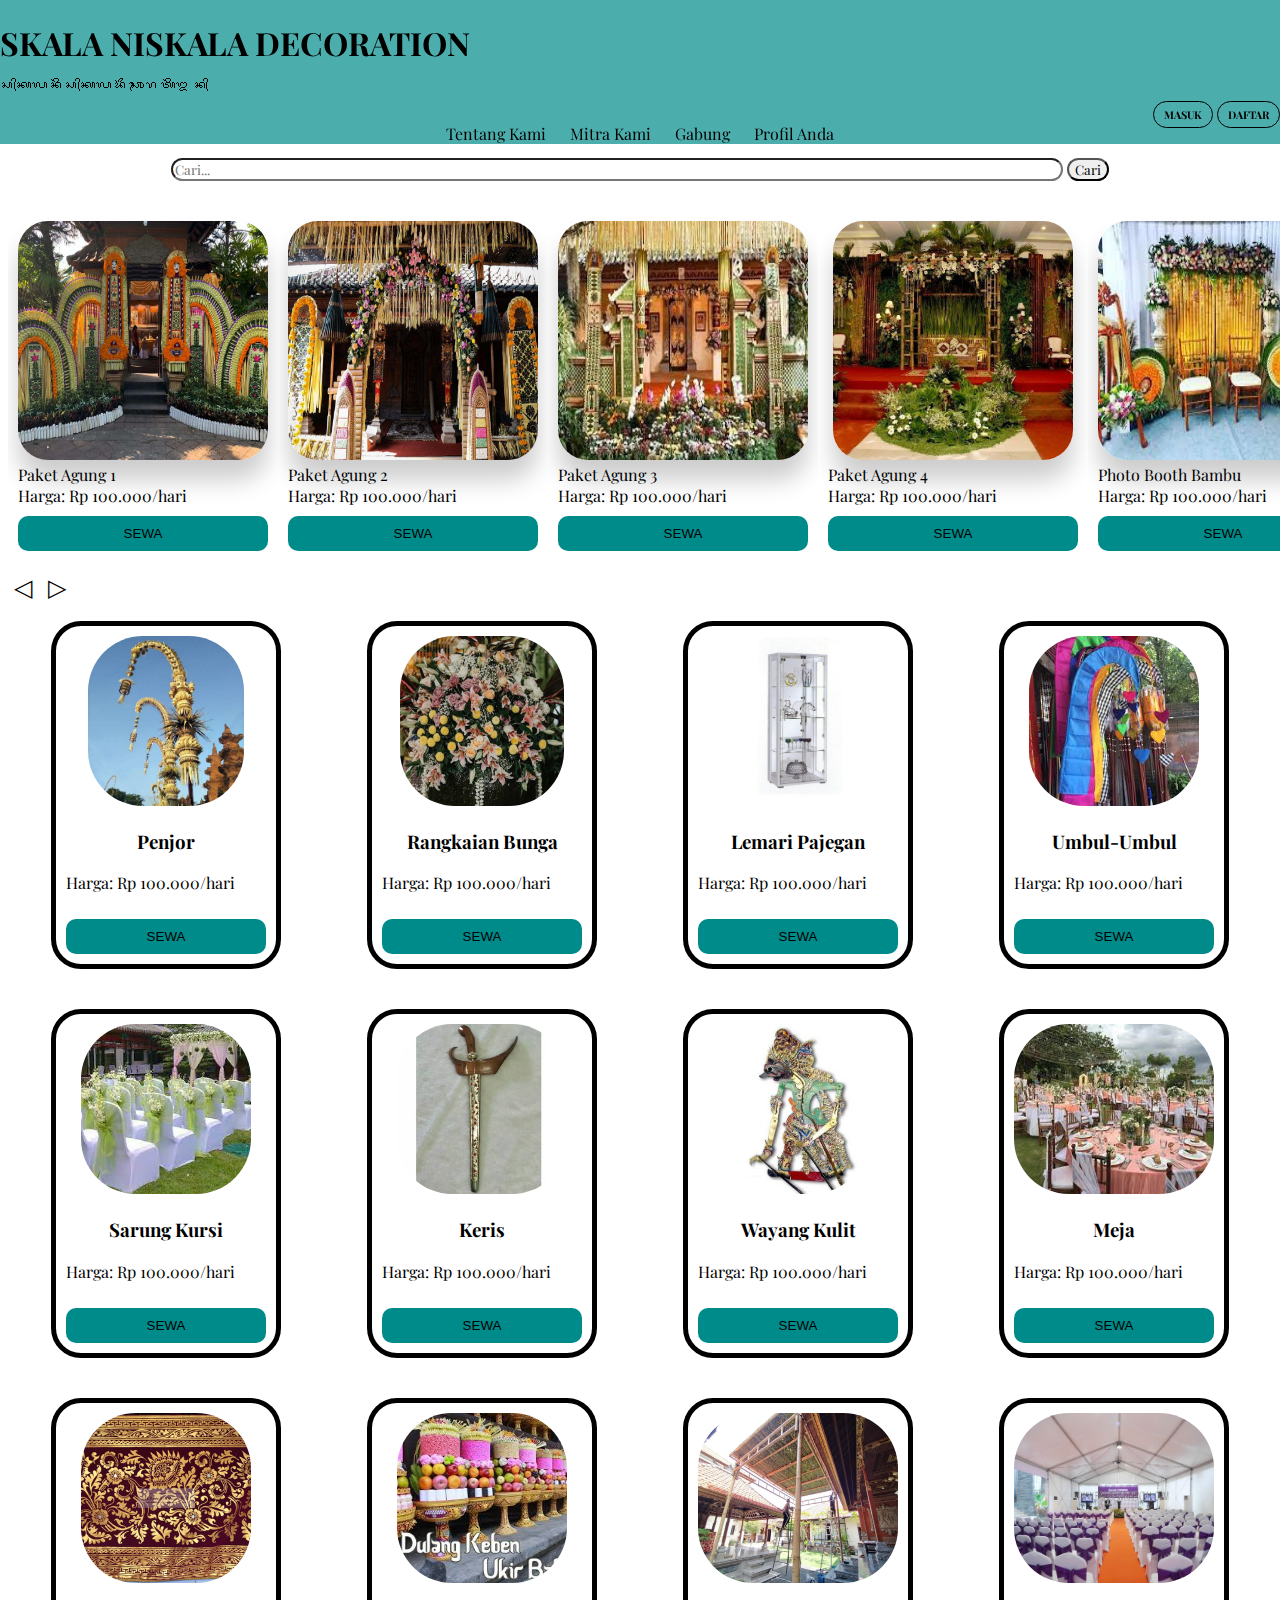
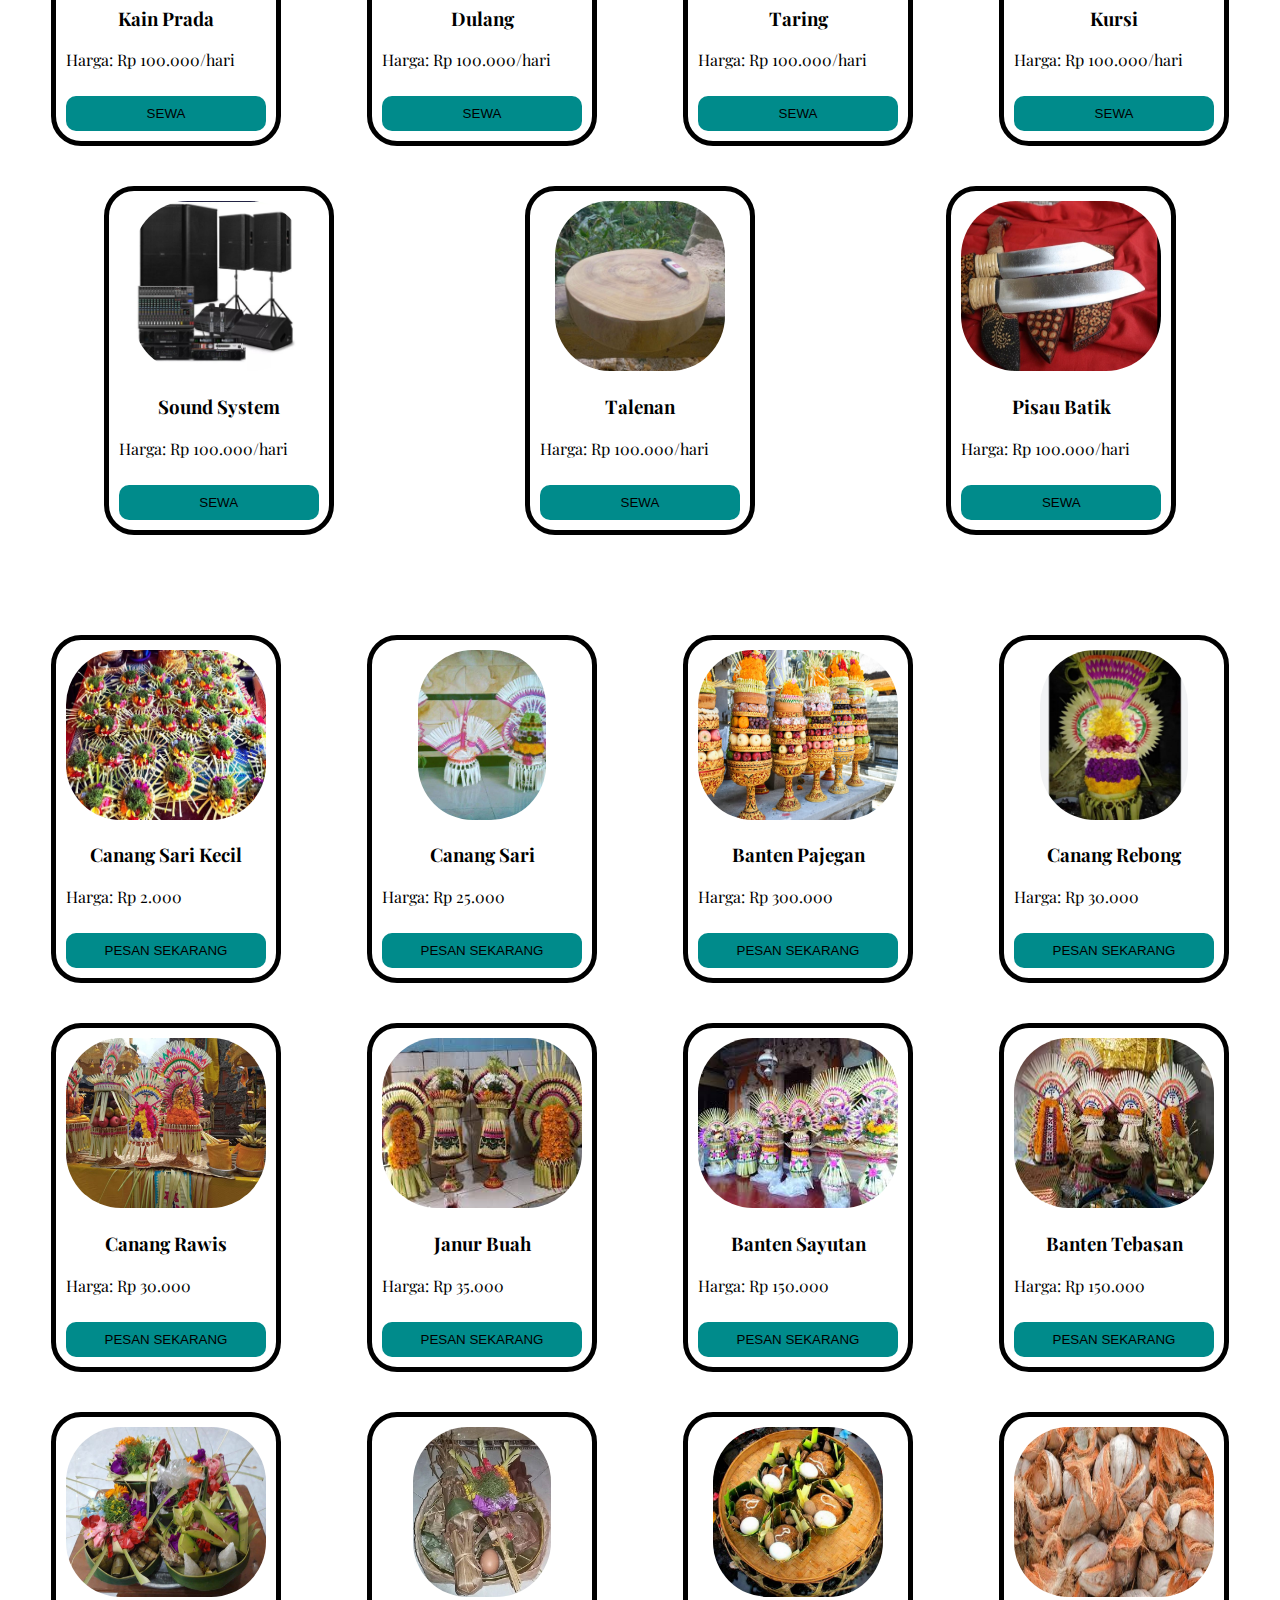
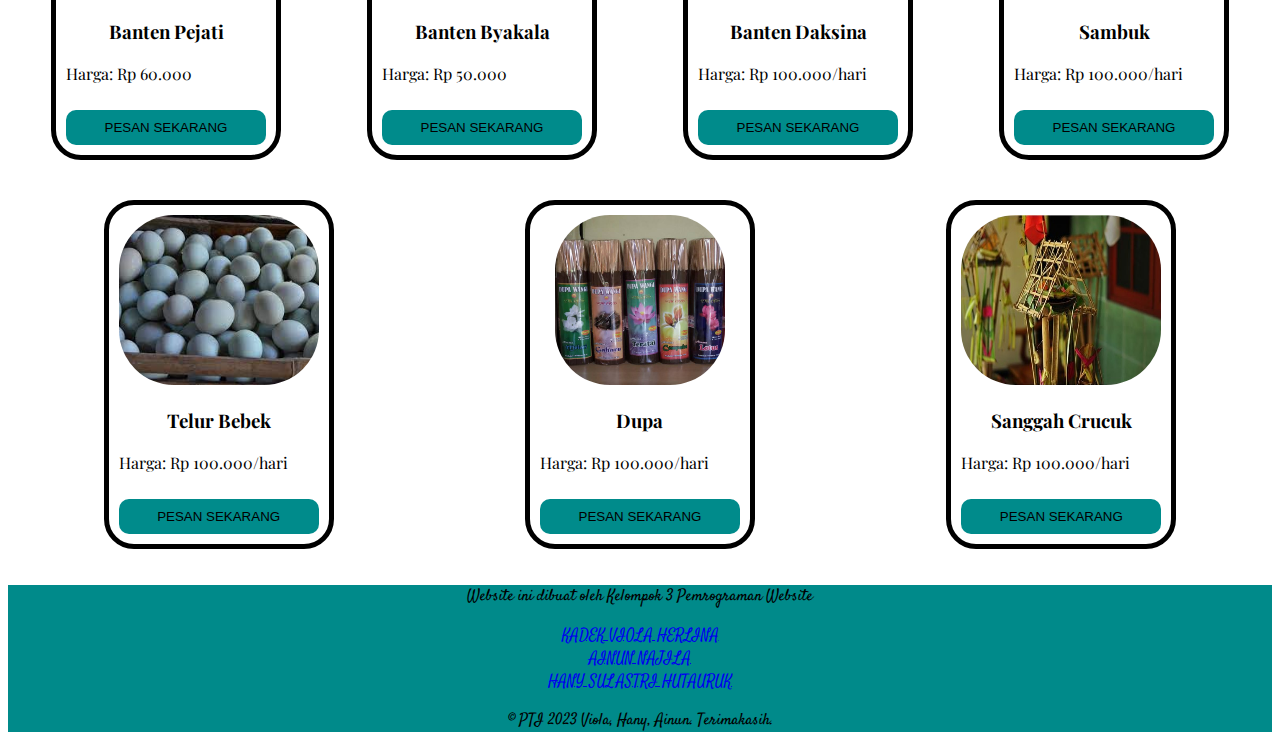
<file: index.html>
<!DOCTYPE html>
<html lang="en">
<head>
    <meta charset="UTF-8">
    <meta name="viewport" content="width=device-width, initial-scale=1.0">
    <title>SkalaNiskalaDecoration</title>
    <link rel="stylesheet" href="../Assets/CSS/index.css"> 
</head>
<body>
    <div class="seluruh">
        <header>

            <div class="header">
                <h1 >SKALA NISKALA DECORATION</h1>
                <p>ᬲ᭄ᬓᬮᬦᬶᬲ᭄ᬓᬮᬤᭂᬘᭀᬭᬢᬶᬑᬦ᭄</p>
                <h6><a href="../Assets/HTML/login.html">MASUK</a></h6>
                <h6><a href="../Assets/HTML/registrasi.html">DAFTAR</a></h6>
                <nav>
                    <a href="../Assets/HTML/tentang.html">Tentang Kami</a>
                    <a href="mitra.html">Mitra Kami</a>
                    <a href="gabung.html">Gabung</a>
                    <a href="profil.html">Profil Anda</a>
                </nav>

            </div>
            <div class="pencarian">
                <input type="text" id="searchInput" placeholder="Cari...">
                <button onclick="performSearch()">Cari</button>
            </div>

            <div class="geserproduk">
                <div class="geser">
                    <div class="produkku">
                        <img src="../Assets/gambar/paketagung1.jpg" alt="Paket Agung 1">
                        <p>Paket Agung 1</p>
                        <p>Harga: Rp 100.000/hari</p>
                        <button class="rent-button" onclick="addToCart('Paket Agung 1', 100000)">SEWA</button>
                    </div>
                    <div class="produkku">
                        <img src="../Assets/gambar/paketagung2.jpg" alt="Paket Agung 2">
                        <p>Paket Agung 2</p>
                        <p>Harga: Rp 100.000/hari</p>
                        <button class="rent-button" onclick="addToCart('Paket Agung 2', 100000)">SEWA</button>
                    </div>
                    <div class="produkku">
                        <img src="../Assets/gambar/paketagung3.jpg" alt="Paket Agung 3">
                        <p>Paket Agung 3</p>
                        <p>Harga: Rp 100.000/hari</p>
                        <button class="rent-button" onclick="addToCart('Paket Agung 3', 100000)">SEWA</button>
                    </div>
                    <div class="produkku">
                        <img src="../Assets/gambar/paketagung4.jpg" alt="Paket Agung 4">
                        <p>Paket Agung 4</p>
                        <p>Harga: Rp 100.000/hari</p>
                        <button class="rent-button" onclick="addToCart('Paket Agung 4', 100000)">SEWA</button>
                    </div>
                    <div class="produkku">
                        <img src="../Assets/gambar/potobot1.jpg" alt="Photo Booth Bambu">
                        <p>Photo Booth Bambu</p>
                        <p>Harga: Rp 100.000/hari</p>
                        <button class="rent-button" onclick="addToCart('Photo Booth Bambu', 100000)">SEWA</button>
                    </div>
                    <div class="produkku">
                        <img src="../Assets/gambar/potobot2.jpg" alt="Photo Booth Etnik">
                        <p>Photo Booth Etnik</p>
                        <p>Harga: Rp 100.000/hari</p>
                        <button class="rent-button" onclick="addToCart('Photo Booth Etnik', 100000)">SEWA</button>
                    </div>
                    <div class="produkku">
                        <img src="../Assets/gambar/potobot3.jpg" alt="Photo Booth Sintesis">
                        <p>Photo Booth Sintesis</p>
                        <p>Harga: Rp 100.000/hari</p>
                        <button class="rent-button" onclick="addToCart('Photo Booth Sintesis', 100000)">SEWA</button>
                    </div>
                    <div class="produkku">
                        <img src="../Assets/gambar/potobot4.jpg" alt="Photo Booth Retro">
                        <p>Photo Booth Retro</p>
                        <p>Harga: Rp 100.000/hari</p>
                        <button class="rent-button" onclick="addToCart('Photo Booth Retro', 100000)">SEWA</button>
                    </div>
                    <div class="produkku">
                        <img src="../Assets/gambar/potobot5.jpg" alt="Photo Booth Klasik">
                        <p>Photo Booth Klasik</p>
                        <p>Harga: Rp 100.000/hari</p>
                        <button class="rent-button" onclick="addToCart('potobot1', 100000)">SEWA</button>
                    </div>
                    <div class="produkku">
                        <img src="../Assets/gambar/potobot6.jpg" alt="Photo Booth Backdrop">
                        <p>Photo Booth Backdrop</p>
                        <p>Harga: Rp 100.000/hari</p>
                        <button class="rent-button" onclick="addToCart('Photo Booth Backdrop', 100000)">SEWA</button>
                    </div>
                    <div class="produkku">
                        <img src="../Assets/gambar/potobot7.jpg" alt="Photo Booth Cute">
                        <p>Photo Booth Cute</p>
                        <p>Harga: Rp 100.000/hari</p>
                        <button class="rent-button" onclick="addToCart('Photo Booth Cute', 100000)">SEWA</button>
                    </div>
                    <div class="produkku">
                        <img src="../Assets/gambar/meja1.jpg" alt="Meja Pras Mekun">
                        <p>Meja Pras Mekun</p>
                        <p>Harga: Rp 100.000/hari</p>
                        <button class="rent-button" onclick="addToCart('Meja Pras Mekun', 100000)">SEWA</button>
                    </div>
                    <div class="produkku">
                        <img src="../Assets/gambar/meja2.jpg" alt="Meja Pras Ukiran">
                        <p>Meja Pras Ukiran</p>
                        <p>Harga: Rp 100.000/hari</p>
                        <button class="rent-button" onclick="addToCart('Meja Pras Ukiran', 100000)">SEWA</button>
                    </div>
                    <div class="produkku">
                        <img src="../Assets/gambar/meja3.jpg" alt="Meja Pras Klasik">
                        <p>Meja Pras Klasik</p>
                        <p>Harga: Rp 100.000/hari</p>
                        <button class="rent-button" onclick="addToCart('Meja Pras Klasik', 100000)">SEWA</button>
                    </div>
                    <div class="produkku">
                        <img src="../Assets/gambar/meja4.jpg" alt="Meja Pras Umah">
                        <p>Meja Pras Umah</p>
                        <p>Harga: Rp 100.000/hari</p>
                        <button class="rent-button" onclick="addToCart('Meja Pras Umah', 100000)">SEWA</button>
                    </div>
                    <div class="produkku">
                        <img src="../Assets/gambar/meja5.jpg" alt="Meja Pras Bambu">
                        <p>Meja Pras Bambu</p>
                        <p>Harga: Rp 100.000/hari</p>
                        <button class="rent-button" onclick="addToCart('Meja Pras Bambu', 100000)">SEWA</button>
                    </div>

                </div>
                <div class="navigasi">
                    <button id="geser-kiri">&#9665;</button>
                    <button id="geser-kanan">&#9655;</button>
                </div>
            </div>
        </header>
        
        <div class="product-container">
            <div class="product-card">
                <img class="product-image" src="../Assets/gambar/penjor.jpg" alt="Penjor">
                <h3>Penjor</h3>
                <p>Harga: Rp 100.000/hari</p>
                <button class="rent-button" onclick="addToCart('Penjor', 100000)">SEWA</button>
            </div>
            <div class="product-card">
                <img class="product-image" src="../Assets/gambar/rangkaianbunga.jpg" alt="Rangkaian Bunga">
                <h3>Rangkaian Bunga</h3>
                <p>Harga: Rp 100.000/hari</p>
                <button class="rent-button" onclick="addToCart('Rangkaian Bunga+', 100000)">SEWA</button>
            </div>
            <div class="product-card">
                <img class="product-image" src="../Assets/gambar/lemaripajegan.jpeg" alt="Lemari Pajegan">
                <h3>Lemari Pajegan</h3>
                <p>Harga: Rp 100.000/hari</p>
                <button class="rent-button" onclick="addToCart('Lemari Pajegan+', 100000)">SEWA</button>
            </div>
            <div class="product-card">
                <img class="product-image" src="../Assets/gambar/umbul.jpg" alt="Umbul-Umbul">
                <h3>Umbul-Umbul</h3>
                <p>Harga: Rp 100.000/hari</p>
                <button class="rent-button" onclick="addToCart('Umbul-Umbul+', 100000)">SEWA</button>
            </div>
            <div class="product-card">
                <img class="product-image" src="../Assets/gambar/sarungkursi.jpg" alt="Sarung Kursi">
                <h3>Sarung Kursi</h3>
                <p>Harga: Rp 100.000/hari</p>
                <button class="rent-button" onclick="addToCart('Sarung Kursi+', 100000)">SEWA</button>
            </div>
            <div class="product-card">
                <img class="product-image" src="../Assets/gambar/keris.jpg" alt="Keris">
                <h3>Keris</h3>
                <p>Harga: Rp 100.000/hari</p>
                <button class="rent-button" onclick="addToCart('Keris+', 100000)">SEWA</button>
            </div>
            <div class="product-card">
                <img class="product-image" src="../Assets/gambar/wayang.jpg" alt="Wayang Kulit">
                <h3>Wayang Kulit</h3>
                <p>Harga: Rp 100.000/hari</p>
                <button class="rent-button" onclick="addToCart('Wayang Kulit+', 100000)">SEWA</button>
            </div>
            <div class="product-card">
                <img class="product-image" src="../Assets/gambar/meja.jpg" alt="Meja ">
                <h3>Meja </h3>
                <p>Harga: Rp 100.000/hari</p>
                <button class="rent-button" onclick="addToCart('Meja +', 100000)">SEWA</button>
            </div>
            <div class="product-card">
                <img class="product-image" src="../Assets/gambar/kain.jpg" alt="Kain Prada">
                <h3>Kain Prada</h3>
                <p>Harga: Rp 100.000/hari</p>
                <button class="rent-button" onclick="addToCart('Kain Prada+', 100000)">SEWA</button>
            </div>
            <div class="product-card">
                <img class="product-image" src="../Assets/gambar/dulang.jpg" alt="dulang">
                <h3>Dulang</h3>
                <p>Harga: Rp 100.000/hari</p>
                <button class="rent-button" onclick="addToCart('dulang+', 100000)">SEWA</button>
            </div>
            <div class="product-card">
                <img class="product-image" src="../Assets/gambar/taring.jpg" alt="taring">
                <h3>Taring</h3>
                <p>Harga: Rp 100.000/hari</p>
                <button class="rent-button" onclick="addToCart('taring+', 100000)">SEWA</button>
            </div>
            <div class="product-card">
                <img class="product-image" src="../Assets/gambar/kursisaja.jpg" alt="Kursi">
                <h3>Kursi</h3>
                <p>Harga: Rp 100.000/hari</p>
                <button class="rent-button" onclick="addToCart('Kursi+', 100000)">SEWA</button>
            </div>
            <div class="product-card">
                <img class="product-image" src="../Assets/gambar/sound.jpg" alt="Sound System">
                <h3>Sound System</h3>
                <p>Harga: Rp 100.000/hari</p>
                <button class="rent-button" onclick="addToCart('Sound System+', 100000)">SEWA</button>
            </div>
            <div class="product-card">
                <img class="product-image" src="../Assets/gambar/talenan.jpg" alt="talenan">
                <h3>Talenan</h3>
                <p>Harga: Rp 100.000/hari</p>
                <button class="rent-button" onclick="addToCart('talenan+', 100000)">SEWA</button>
            </div>
            <div class="product-card">
                <img class="product-image" src="../Assets/gambar/pisau.jpg" alt="pisau">
                <h3>Pisau Batik</h3>
                <p>Harga: Rp 100.000/hari</p>
                <button class="rent-button" onclick="addToCart('pisau+', 100000)">SEWA</button>
            </div>
        </div>    
        <div class="product-container">
            <div class="product-card">
                <img class="product-image" src="../Assets/gambar/bantencanangsarikecil.jpeg" alt="Produk 1">
                <h3>Canang Sari Kecil</h3>
                <p>Harga: Rp 2.000</p>
                <button class="rent-button" onclick="addToCart('Canang Sari Kecil', 100000)">PESAN SEKARANG</button>
            </div>
            <div class="product-card">
                <img class="product-image" src="../Assets/gambar/bantencanangsari.jpg" alt="Produk 2">
                <h3>Canang Sari</h3>
                <p>Harga: Rp 25.000</p>
                <button class="rent-button" onclick="addToCart('Canang Sari+', 100000)">PESAN SEKARANG</button>
            </div>
            <div class="product-card">
                <img class="product-image" src="../Assets/gambar/bantenpajegan.jpg" alt="Produk 3">
                <h3>Banten Pajegan</h3>
                <p>Harga: Rp 300.000</p>
                <button class="rent-button" onclick="addToCart('Banten Pajegan+', 100000)">PESAN SEKARANG</button>
            </div>
            <div class="product-card">
                <img class="product-image" src="../Assets/gambar/bantencanangrebong.jpg" alt="Produk 2">
                <h3>Canang Rebong</h3>
                <p>Harga: Rp 30.000</p>
                <button class="rent-button" onclick="addToCart('Canang Rebong+', 100000)">PESAN SEKARANG</button>
            </div>
            <div class="product-card">
                <img class="product-image" src="../Assets/gambar/bantencanangrawis.jpg" alt="Produk 2">
                <h3>Canang Rawis</h3>
                <p>Harga: Rp 30.000</p>
                <button class="rent-button" onclick="addToCart('Canang Rawis+', 100000)">PESAN SEKARANG</button>
            </div>
            <div class="product-card">
                <img class="product-image" src="../Assets/gambar/bantenjanurbuah.jpg" alt="Produk 2">
                <h3>Janur Buah</h3>
                <p>Harga: Rp 35.000</p>
                <button class="rent-button" onclick="addToCart('Janur Buah+', 100000)">PESAN SEKARANG</button>
            </div>
            <div class="product-card">
                <img class="product-image" src="../Assets/gambar/bantensayutan.jpg" alt="Produk 2">
                <h3>Banten Sayutan</h3>
                <p>Harga: Rp 150.000</p>
                <button class="rent-button" onclick="addToCart('Banten Sayutan+', 100000)">PESAN SEKARANG</button>
            </div>
            <div class="product-card">
                <img class="product-image" src="../Assets/gambar/bantentebasan.jpg" alt="Produk 2">
                <h3>Banten Tebasan</h3>
                <p>Harga: Rp 150.000</p>
                <button class="rent-button" onclick="addToCart('Banten Tebasan+', 100000)">PESAN SEKARANG</button>
            </div>
            <div class="product-card">
                <img class="product-image" src="../Assets/gambar/bantenpejati.jpg" alt="Produk 2">
                <h3>Banten Pejati</h3>
                <p>Harga: Rp 60.000</p>
                <button class="rent-button" onclick="addToCart('Banten Pejati+', 100000)">PESAN SEKARANG</button>
            </div>
            <div class="product-card">
                <img class="product-image" src="../Assets/gambar/bantenbyakala.png" alt="Produk 2">
                <h3>Banten Byakala</h3>
                <p>Harga: Rp 50.000</p>
                <button class="rent-button" onclick="addToCart('Banten Byakala+', 100000)">PESAN SEKARANG</button>
            </div>
            <div class="product-card">
                <img class="product-image" src="../Assets/gambar/bantendasina.jpg" alt="Banten Daksina">
                <h3>Banten Daksina</h3>
                <p>Harga: Rp 100.000/hari</p>
                <button class="rent-button" onclick="addToCart('Banten Daksina+', 100000)">PESAN SEKARANG</button>
            </div>
            <div class="product-card">
                <img class="product-image" src="../Assets/gambar/sambuk.jpg" alt="Sambuk">
                <h3>Sambuk</h3>
                <p>Harga: Rp 100.000/hari</p>
                <button class="rent-button" onclick="addToCart('Sambuk+', 100000)">PESAN SEKARANG</button>
            </div>
            <div class="product-card">
                <img class="product-image" src="../Assets/gambar/telurbebek.jpg" alt="Telur Bebek">
                <h3> Telur Bebek</h3>
                <p>Harga: Rp 100.000/hari</p>
                <button class="rent-button" onclick="addToCart(' Telur Bebek+', 100000)">PESAN SEKARANG</button>
            </div>
            <div class="product-card">
                <img class="product-image" src="../Assets/gambar/dupa.jpg" alt="Dupa">
                <h3> Dupa</h3>
                <p>Harga: Rp 100.000/hari</p>
                <button class="rent-button" onclick="addToCart(' Dupa+', 100000)">PESAN SEKARANG</button>
            </div>
            <div class="product-card">
                <img class="product-image" src="../Assets/gambar/crucuk.jpg" alt="Sanggah Crucuk">
                <h3> Sanggah Crucuk</h3>
                <p>Harga: Rp 100.000/hari</p>
                <button class="rent-button" onclick="addToCart('Sanggah Cerucuk+', 100000)">PESAN SEKARANG</button>
            </div>
        </div>

        <footer>
            <div class="footer">
                <p>Website ini dibuat oleh Kelompok 3 Pemrograman Website</p>
                <div class="social-icons">
                    <a href="https://www.instagram.com/violaherlina/" >KADEK VIOLA HERLINA</a>
                    <br>
                    <a href="https://www.instagram.com/violaherlina/" >AINUN NAJILA</a>
                    <br>
                    <a href="https://www.instagram.com/violaherlina/" >HANY SULASTRI HUTAURUK</a>
                </div>
                <p>&copy; PTI 2023 Viola, Hany, Ainun. Terimakasih.</p>
            </div>
        </footer>

    </div>

    <script>
        //ini untuk javascript yang menuju ke halaman checkout
        function addToCart(productName, productPrice) {
            window.location.href = `../Assets/HTML/checkout.html?product=${productName}&price=${productPrice}`;
        }




        //ini javascript untuk produk yang bisa di geser
        const produkSlider = document.querySelector('.geser');
        const produkItems = document.querySelectorAll('.produkku');
        let currentIndex = 0;
        
        function geserKiri() {
            currentIndex = (currentIndex + 1) % produkItems.length;
            updateSlider();
        }
        
        function geserKanan() {
            currentIndex = (currentIndex - 1 + produkItems.length) % produkItems.length;
            updateSlider();
        }
        
        function updateSlider() {
            const geserAmount = -currentIndex * 250; // Menggeser produk sejauh 250px
            produkSlider.style.transform = `translateX(${geserAmount}px)`;
        }
        
        document.getElementById('geser-kiri').addEventListener('click', geserKiri);
        document.getElementById('geser-kanan').addEventListener('click', geserKanan);
        
        setInterval(geserKiri, 5000); 
        
        updateSlider(); // Memulai dari awal

    </script>

</body>
</html>
</file>
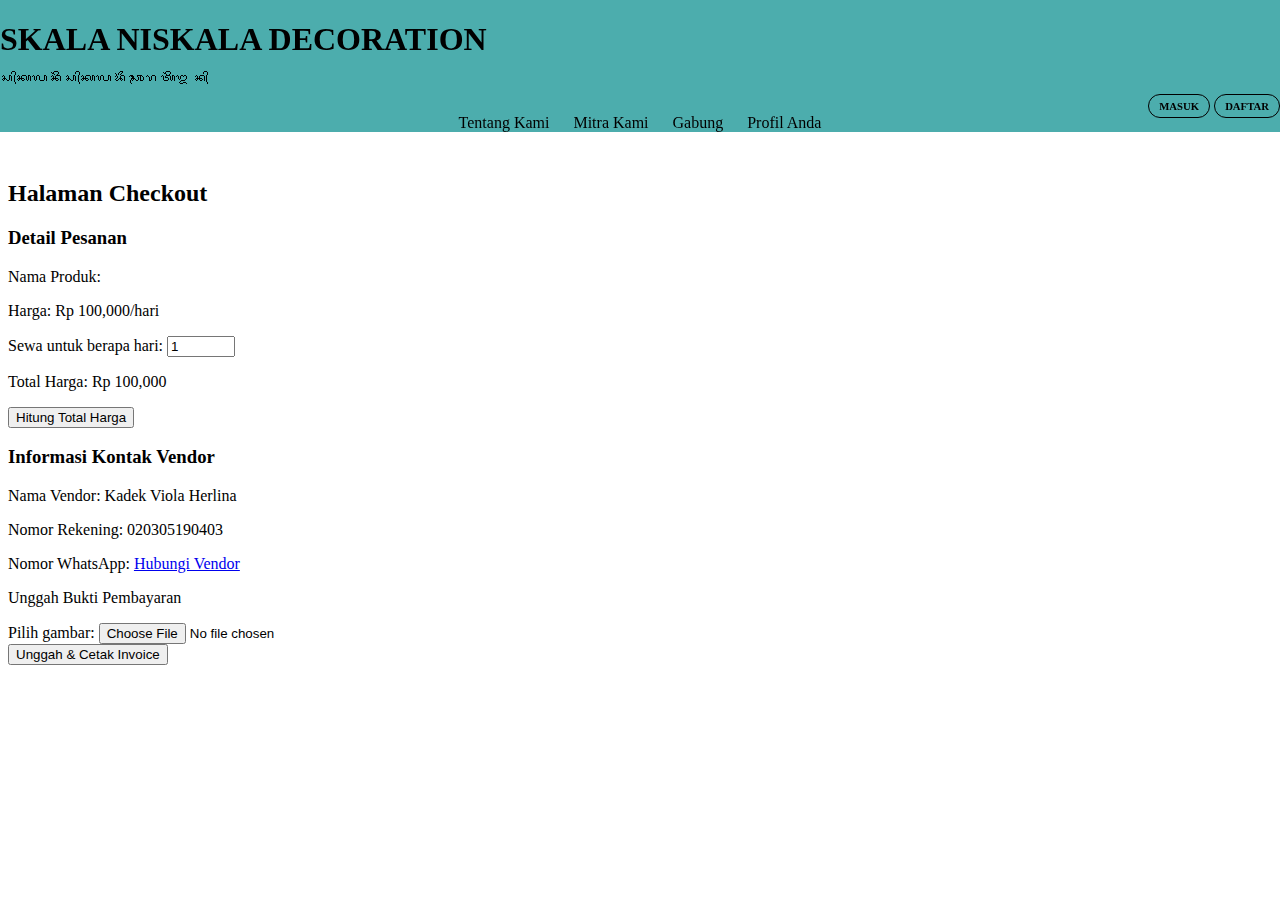
<file: Assets/HTML/checkout.html>
<!DOCTYPE html>
<html lang="en">
<head>
    <meta charset="UTF-8">
    <meta name="viewport" content="width=device-width, initial-scale=1.0">
    <title>Checkout</title>
    <style>
        .header{
            position: fixed;
            top: 0;
            left: 0;
            width: 100%;
            background-size: cover;
            text-align: right;
            background-color: hsl(180, 100%, 27%, 0.7) ;
        }.header h1,p{
            text-align: left;
        }
        .header p{
            color: black;
        }.header p{
            line-height: 0;
        }.header nav {
            text-align: center; 
        }.header nav a {
            text-decoration: none; 
            color: #000; 
            margin: 0 10px; 
        }.header h6 {
            display: inline-block;
            margin: 0;
            padding: 0;
        
        }
        .header h6 a {
            text-decoration: none;
            color: #000; /* Warna teks (sesuaikan sesuai kebutuhan) */
            padding: 5px 10px; /* Spasi di sekitar tautan (sesuaikan sesuai kebutuhan) */
            border: 1px solid #000; /* Garis tepi (sesuaikan sesuai kebutuhan) */
            border-radius: 55px;
            text-align: right;
        }
        .body {
            font-family: Arial, sans-serif;
            margin: 0;
            padding: 0;
            background-color: #f2f2f2;
        }.h1{
            margin-top: 240px;
        }
    
        h2 {
            margin-top: 180px;
        }
        
        .seluruh {
            width: 80%;
            max-width: 1200px;
            margin: 0 auto;
            background-color: #fff;
            padding: 20px;
            border: 1px solid #ccc;
            border-radius: 10px;
            box-shadow: 0 0 10px rgba(0, 0, 0, 0.1);
        }
    
        .footer {
            text-align: center;
            padding: 10px;
            background-color: #333;
            color: #fff;
        }
    
        .product-container {
            display: flex;
            flex-wrap: wrap;
            justify-content: center;
        }
    
        .product-card {
            width: 300px;
            margin: 20px;
            background-color: #fff;
            border: 1px solid #ccc;
            border-radius: 10px;
            box-shadow: 0 0 5px rgba(0, 0, 0, 0.1);
            text-align: center;
        }
    
        .product-image {
            max-width: 100%;
            height: auto;
            border-radius: 10px 10px 0 0;
        }
    
        .rent-button {
            background-color: #333;
            color: #fff;
            padding: 10px;
            border: none;
            border-radius: 0 0 10px 10px;
            cursor: pointer;
        }
    
        .rent-button:hover {
            background-color: #555;
        }
    
        /* Style untuk halaman checkout */
        #rent-days {
            width: 60px;
        }
    
        .btn-container {
            text-align: center;
            margin-top: 20px;
        }
    </style>
    
</head>
<body>
    <header>

        <div class="header">
            <h1 >SKALA NISKALA DECORATION</h1>
            <p>ᬲ᭄ᬓᬮᬦᬶᬲ᭄ᬓᬮᬤᭂᬘᭀᬭᬢᬶᬑᬦ᭄</p>
            <h6><a href="login.html">MASUK</a></h6>
            <h6><a href="registrasi.html">DAFTAR</a></h6>
            <nav>
                <a href="tentang.html">Tentang Kami</a>
                <a href="mitra.html">Mitra Kami</a>
                <a href="gabung.html">Gabung</a>
                <a href="profil.html">Profil Anda</a>
            </nav>

        </div>
    </header>
    <h2>Halaman Checkout</h2>

    <h3>Detail Pesanan</h3>
    <p>Nama Produk: <span id="checkout-product-name">Nama Produk</span></p>
    <p>Harga: Rp <span id="checkout-product-price">100,000</span>/hari</p>

    <!-- Form untuk memasukkan jumlah hari sewa -->
    <label for="rent-days">Sewa untuk berapa hari:</label>
    <input type="number" id="rent-days" min="1" value="1">
    <p>Total Harga: Rp <span id="total-price">100,000</span></p>
    <button onclick="calculateTotalPrice()">Hitung Total Harga</button>
  
    <h3>Informasi Kontak Vendor</h3>
    <p>Nama Vendor: <span id="vendor-name">Kadek Viola Herlina</span></p>
    <p>Nomor Rekening: 020305190403</p>
    <p>Nomor WhatsApp: <a href="https://wa.me/NOMOR_WA_VENDOR">Hubungi Vendor</a></p>



    <p>Unggah Bukti Pembayaran</p>
    <form action="upload.php" method="post" enctype="multipart/form-data">
        <label for="imageUpload">Pilih gambar:</label>
        <input type="file" name="image" id="imageUpload" accept=".jpg, .jpeg, .png" required>
        <br>
        <button onclick="printInvoice()">Unggah & Cetak Invoice</button>
    </form>

    <script>
        function calculateTotalPrice() {
            const productPrice = parseFloat(document.getElementById("checkout-product-price").textContent.replace("Rp ", "").replace(",", ""));
            const rentDays = parseInt(document.getElementById("rent-days").value);
            const totalPrice = productPrice * rentDays;

            // Menampilkan total harga
            document.getElementById("total-price").textContent = totalPrice.toLocaleString("id-ID");
        }

        function printInvoice() {
            calculateTotalPrice();
            window.print(); // Mencetak halaman
        }

        // Mengambil parameter URL menggunakan JavaScript
        const urlParams = new URLSearchParams(window.location.search);
        const productName = urlParams.get("product");
        const productPrice = urlParams.get("price");

        // Menampilkan informasi produk yang dipilih
        document.getElementById("checkout-product-name").textContent = productName;
        document.getElementById("checkout-product-price").textContent = productPrice.toLocaleString("id-ID");
    </script>
        

</body>
</html>
</file>
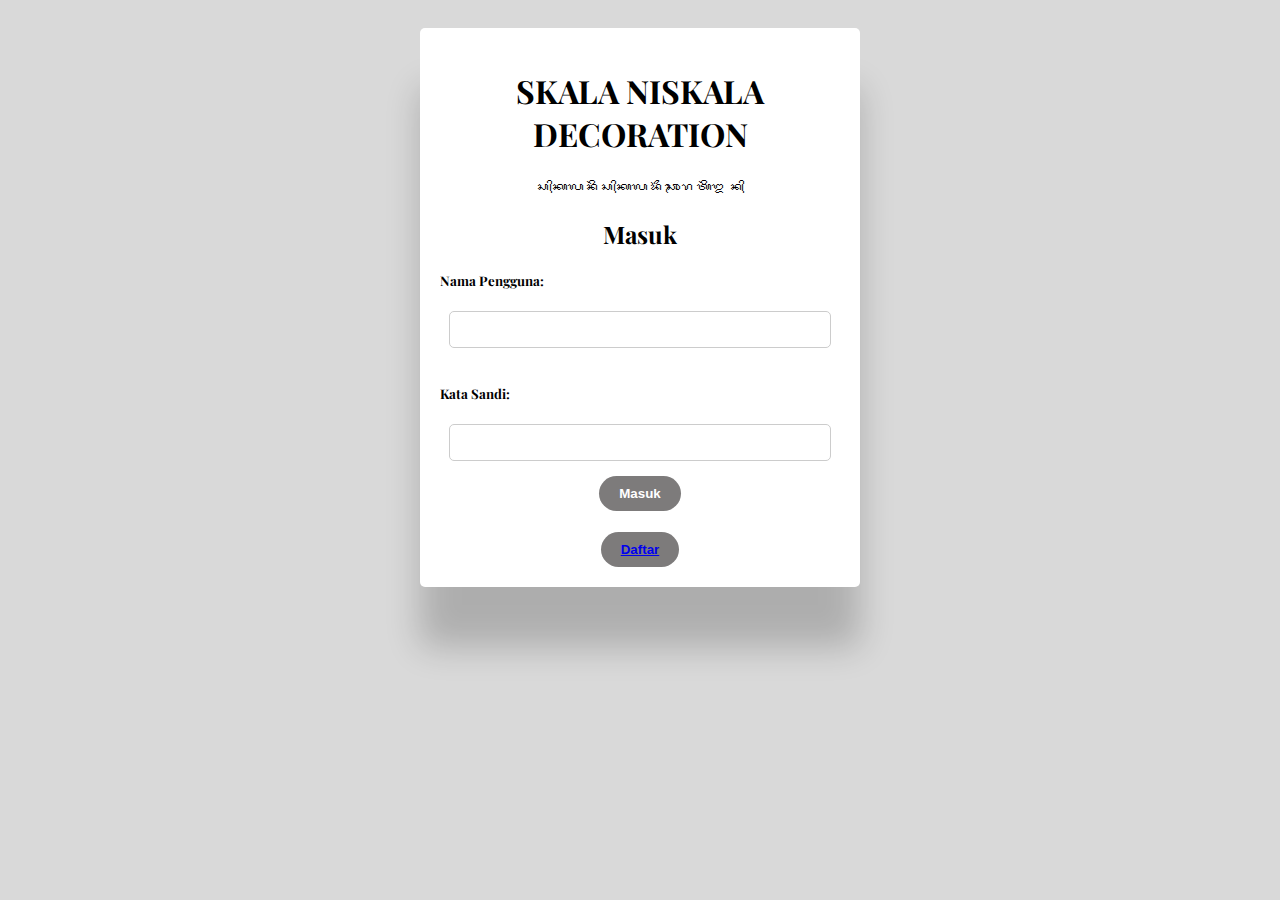
<file: Assets/HTML/login.html>
<!DOCTYPE html>
<html lang="en">
<head>
    <meta charset="UTF-8">
    <meta name="viewport" content="width=device-width, initial-scale=1.0">
    <title>Document</title>
    <link rel="stylesheet" href="../CSS/login.css">
</head>
<body>
    <!DOCTYPE html>
<html lang="en">
<head>
    <meta charset="UTF-8">
    <meta name="viewport" content="width=device-width, initial-scale=1.0">
    <title>Login</title>

    <div class="kotaklogin">
        <h1>SKALA NISKALA DECORATION</h1>
        <p>ᬲ᭄ᬓᬮᬦᬶᬲ᭄ᬓᬮᬤᭂᬘᭀᬭᬢᬶᬑᬦ᭄</p>
        <h2>Masuk</h2>
        <form id="loginForm">
            <label for="namapengguna"><h5>Nama Pengguna:</h5></label>
            <input type="text" id="namapengguna" name="namapengguna" required>
            <br>
            <label for="katasandi"><h5>Kata Sandi:</h5></label>
            <input type="katasandi" id="katasandi" name="katasandi" required>
            <br>
            <button type="submit"><b>Masuk</b></button>
            <br><br>
            
        </form>
        <button type="submit"><a href="../HTML/registrasi.html"><b>Daftar</b></a></button>
    </div>
    <script src="../javascript/ceklogin.js"></script>

</body>
</html>
</file>
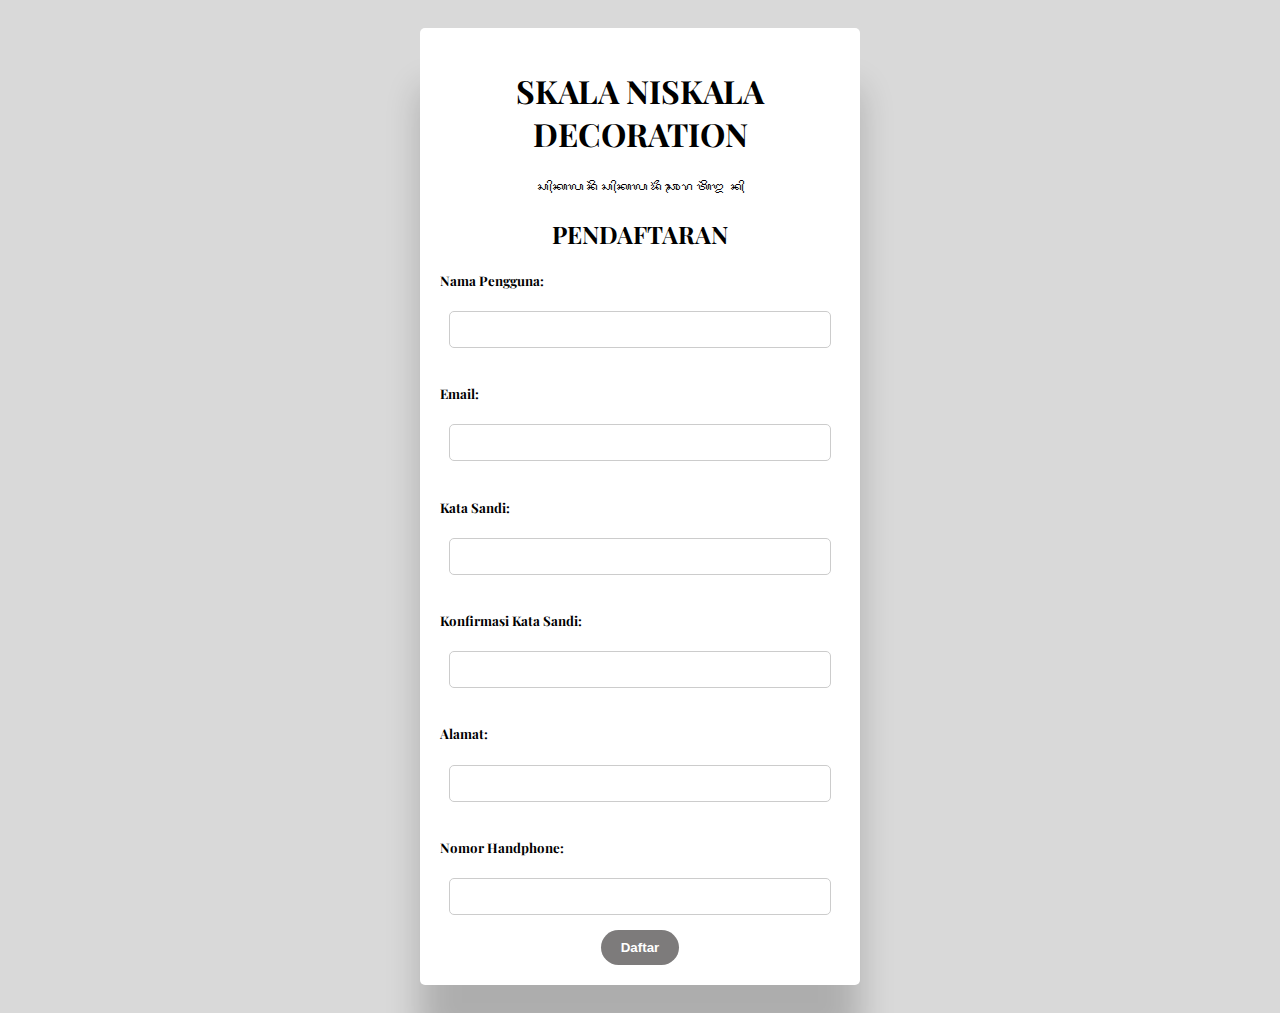
<file: Assets/HTML/registrasi.html>
<!DOCTYPE html>
<html lang="en">
<head>
    <meta charset="UTF-8">
    <meta name="viewport" content="width=device-width, initial-scale=1.0">
    <title>Document</title>
    <link rel="stylesheet" href="../CSS/registrasi.css">
</head>
<body>
    <!DOCTYPE html>
<html lang="en">
<head>
    <meta charset="UTF-8">
    <meta name="viewport" content="width=device-width, initial-scale=1.0">
    <title>Login</title>

    <div class="kotaklogin">
        <h1>SKALA NISKALA DECORATION</h1>
        <p>ᬲ᭄ᬓᬮᬦᬶᬲ᭄ᬓᬮᬤᭂᬘᭀᬭᬢᬶᬑᬦ᭄</p>
        <h2>PENDAFTARAN</h2>
        <form id="registrasi" action="../../index.html">
            <label for="namapengguna"><h5>Nama Pengguna:</h5></label>
            <input type="text" id="namapengguna" name="namapengguna" required>
            <br>
            <label for="email"><h5>Email:</h5></label>
            <input type="text" id="email" name="email" required>
            <label for="katasandi"><h5>Kata Sandi:</h5></label>
            <input type="password" id="katasandi" name="katasandi" required>
            <br>
            <label for="katasandi"><h5>Konfirmasi Kata Sandi:</h5></label>
            <input type="password" id="katasandi" name="katasandi" required>
            <br>
            <label for="Alamat"><h5>Alamat:</h5></label>
            <input type="textarea" id="Alamat" name="Alamat" required>
            <br>
            <label for="Nomor HP"><h5>Nomor Handphone:</h5></label>
            <input type="text" id="Nomor HP" name="Nomor HP" required>
            <br>
            <button id="tomboldaftar"><b>Daftar</b></button>
        </form>

    </div>


</body>
</html>
</file>
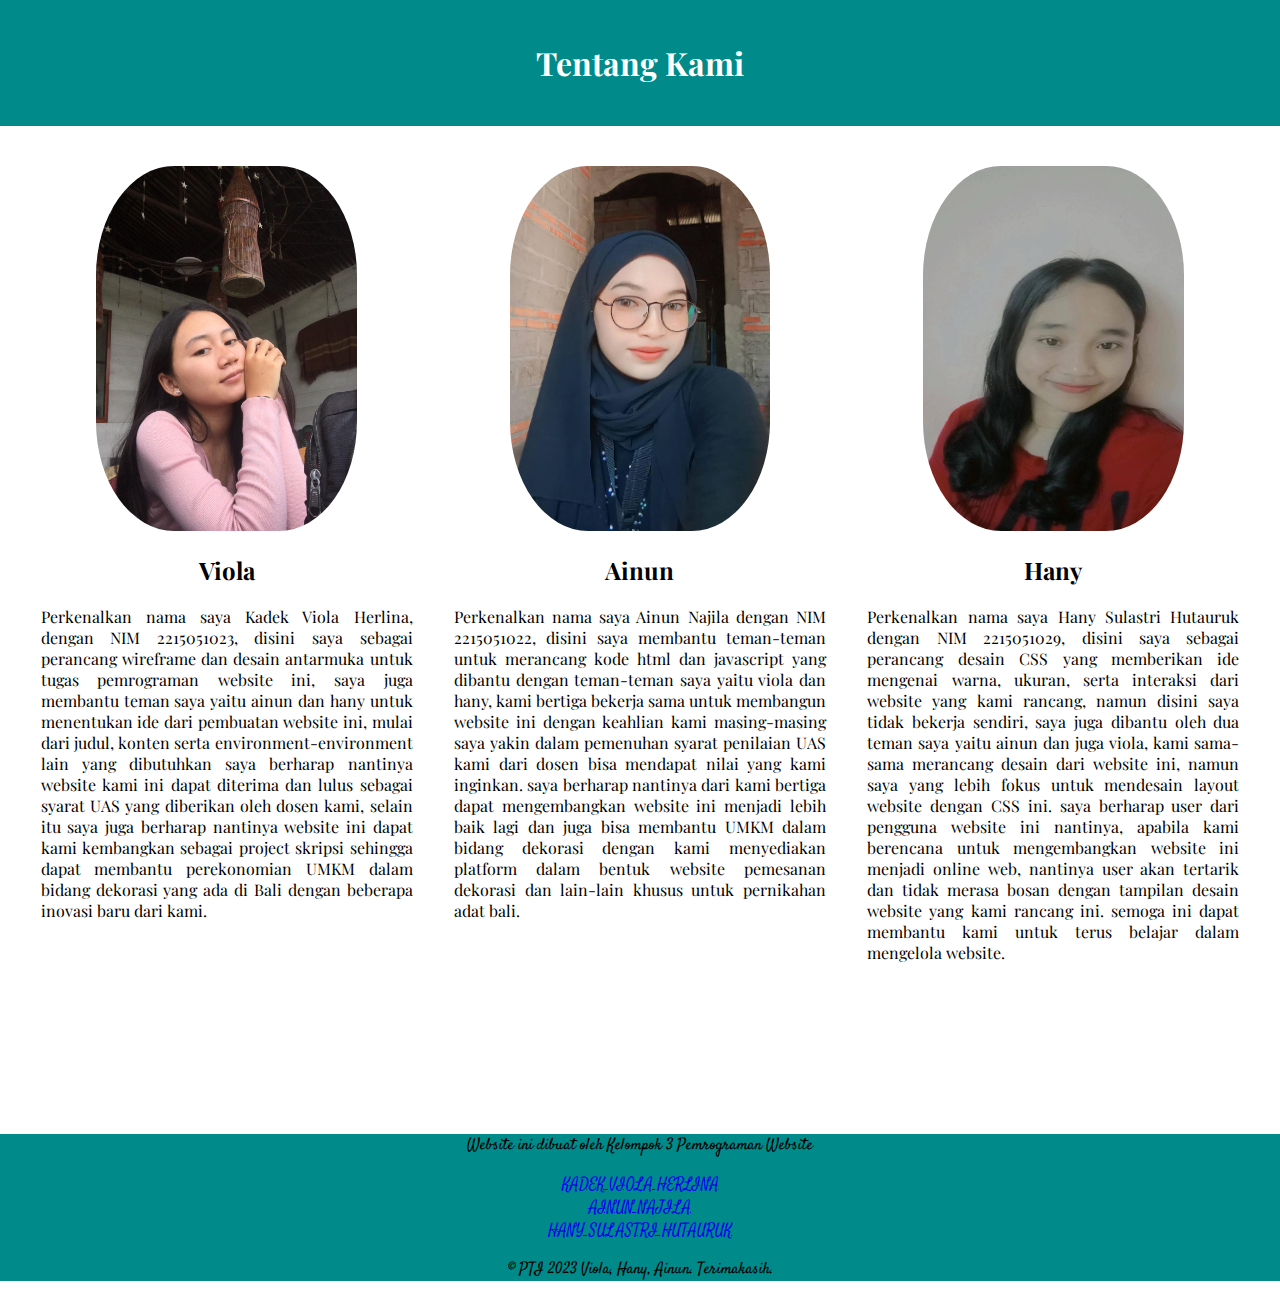
<file: Assets/HTML/tentang.html>
<!DOCTYPE html>
<html lang="en">
<head>
    <meta charset="UTF-8">
    <meta name="viewport" content="width=device-width, initial-scale=1.0">
    <title>Tentang Kami</title>
    <link rel="stylesheet" href="../CSS/tentang.css">
</head>
<body>
    <header>
        <h1>Tentang Kami</h1>
    </header>
    <main>
        <section class="team-member">
            <img src="../gambar/viola.jpg" alt="Viola">
            <h2>Viola</h2>
            <p>Perkenalkan nama saya Kadek Viola Herlina, dengan NIM 2215051023, disini saya sebagai perancang wireframe dan desain antarmuka untuk tugas pemrograman website ini,
               saya juga membantu teman saya yaitu ainun dan hany untuk menentukan ide dari pembuatan website ini, mulai dari judul, konten serta environment-environment lain yang dibutuhkan
               saya berharap nantinya website kami ini dapat diterima dan lulus sebagai syarat UAS yang diberikan oleh dosen kami, selain itu saya juga berharap nantinya website ini dapat kami kembangkan
               sebagai project skripsi sehingga dapat membantu perekonomian UMKM dalam bidang dekorasi yang ada di Bali dengan beberapa inovasi baru dari kami.
            </p>
        </section>

        <section class="team-member">
            <img src="../gambar/ainun.jpg" alt="Ainun">
            <h2>Ainun</h2>
            <p>Perkenalkan nama saya Ainun Najila dengan NIM 2215051022, disini saya membantu teman-teman untuk merancang kode html dan javascript yang dibantu dengan teman-teman saya 
                yaitu viola dan hany, kami bertiga bekerja sama untuk membangun website ini dengan keahlian kami masing-masing saya yakin dalam pemenuhan syarat penilaian UAS kami dari dosen
                bisa mendapat nilai yang kami inginkan. saya berharap nantinya dari kami bertiga dapat mengembangkan website ini menjadi lebih baik lagi dan juga bisa membantu UMKM dalam bidang 
                dekorasi dengan kami menyediakan platform dalam bentuk website pemesanan dekorasi dan lain-lain khusus untuk pernikahan adat bali.
            </p>
        </section>

        <section class="team-member">
            <img src="../gambar/hani.jpg" alt="Hany">
            <h2>Hany</h2>
            <p>Perkenalkan nama saya Hany Sulastri Hutauruk dengan NIM 2215051029, disini saya sebagai perancang desain CSS yang memberikan ide mengenai warna, ukuran, serta interaksi
                dari website yang kami rancang, namun disini saya tidak bekerja sendiri, saya juga dibantu oleh dua teman saya yaitu ainun dan juga viola, kami sama-sama merancang desain 
                dari website ini, namun saya yang lebih fokus untuk mendesain layout website dengan CSS ini. saya berharap user dari pengguna website ini nantinya, apabila kami berencana untuk
                mengembangkan website ini menjadi online web, nantinya user akan tertarik dan tidak merasa bosan dengan tampilan desain website yang kami rancang ini. semoga ini dapat membantu
                kami untuk terus belajar dalam mengelola website.
            </p>
        </section>
    </main>
    <footer>
        <div class="footer">
            <p>Website ini dibuat oleh Kelompok 3 Pemrograman Website</p>
            <div class="social-icons">
                <a href="https://www.instagram.com/violaherlina/" >KADEK VIOLA HERLINA</a>
                <br>
                <a href="https://www.instagram.com/violaherlina/" >AINUN NAJILA</a>
                <br>
                <a href="https://www.instagram.com/violaherlina/" >HANY SULASTRI HUTAURUK</a>
            </div>
            <p>&copy; PTI 2023 Viola, Hany, Ainun. Terimakasih.</p>
        </div>
    </footer>

</body>
</html>
</file>
<file: Assets/CSS/index.css>
@import url('https://fonts.googleapis.com/css2?family=Playfair+Display&display=swap'); /* inget ya gaes ini untuk font playfair display */
@import url('https://fonts.googleapis.com/css2?family=Playfair+Display&family=Satisfy&display=swap'); /* inget ya gaes ini untuk font satisfy */

.seluruh{
    padding-top: 150px;
    background-color: rgb(255, 255, 255);
    font-family: 'Playfair Display', serif ;
}
.header{
    position: fixed;
    top: 0;
    left: 0;
    width: 100%;
    background-size: cover;
    text-align: right;
    background-color: hsl(180, 100%, 27%, 0.7) ;
}.header h1,p{
    text-align: left;
}
.header p{
    color: black;
}.header p{
    line-height: 0;
}.header nav {
    text-align: center; 
}.header nav a {
    text-decoration: none; 
    color: #000; 
    margin: 0 10px; 
}.header h6 {
    display: inline-block;
    margin: 0;
    padding: 0;

}
.header h6 a {
    text-decoration: none;
    color: #000; /* Warna teks (sesuaikan sesuai kebutuhan) */
    padding: 5px 10px; /* Spasi di sekitar tautan (sesuaikan sesuai kebutuhan) */
    border: 1px solid #000; /* Garis tepi (sesuaikan sesuai kebutuhan) */
    border-radius: 55px;
    text-align: right;
}

.konten{
    
    background-color: rgb(184, 183, 183);
    text-align: center;
}
.footer{
    background-color: hsl(180, 100%, 27%);
    font-family: 'Satisfy', cursive;
    text-align: center;
}.footer p{
    text-align: center;
}

.input:required{
    border: 2px solid red;

}.product-card h3, p{
    color: black;
} 


.product-container {
    padding-top: 60px;
    display: flex;
    flex-wrap: wrap;
    justify-content: space-around;

}

.product-card {
    width: 200px;
    margin: 20px;
    border: 5px solid black;
    border-radius: 30px;
    padding: 10px;
    text-align: center;
}

.product-image {
    max-width: 100%;
    height: 170px;
    border-radius: 55px;
}

.rent-button {
    background-color: darkcyan;
    color: black;
    font-style: bold;
    padding: 10px 20px;
    border: none;
    cursor: pointer;
    margin-top: 10px;
    width: 100%;
    border-radius: 10px;




    
}.pencarian{
    text-align: center;
}
.pencarian button{
    font-family: 'Playfair Display', serif;
    text-align: right;
    border-radius: 55px ;
}.pencarian input{
    font-family: 'Playfair Display', serif;
    text-align: left;
    border-radius: 55px ;
    width: 70%;
}







/*ini css untuk produk geser ya gaes*/


.geserproduk {
    padding-top: 30px;
    padding-bottom: 230px;
    width: 2250px;
    height: 100px;
}

.geser {
    display: flex;
    transition: transform 1s ease;
}

.produkku {
    width: 250px;
    background-color: hsl(0, 0%, 100%);
    color: #000000;
    text-align: center;
    padding: 10px;
    overflow: hidden;
    flex-shrink: 0;
}

.produkku img {
    max-width: 100%;
    height: 70%;
    border-radius: 30px;
    box-shadow: 0 20px 25px rgba(0, 0, 0, 0.2);
}

.produkku p {
    margin: 0;
}.navigasi button {
    font-size: 24px;
    background: none;
    border: none;
    cursor: pointer;
}.navigasi {
    text-align: justify;
}
</file>
<file: Assets/CSS/login.css>
@import url('https://fonts.googleapis.com/css2?family=Playfair+Display&display=swap'); /* inget ya gaes ini untuk font playfair display */
@import url('https://fonts.googleapis.com/css2?family=Playfair+Display&family=Satisfy&display=swap'); /* inget ya gaes ini untuk font satisfy */
        body {
            font-family: 'Playfair Display', serif ;
            background-color: rgba(217, 217, 217, 1);
            text-align: center;
            padding: 20px;
        }.kotaklogin h5{
            font-family: 'Playfair Display', serif ;
            text-align: left;
        }
        .kotaklogin {
            background-color: #fff;
            border-radius: 5px;
            box-shadow: 0 60px 35px rgba(0, 0, 0, 0.2);
            padding: 20px;
            max-width: 400px;
            margin: 0 auto;
        }.kotaklogin h1,p{
            text-align: center;
        }
        .kotaklogin h2 {
            margin-bottom: 20px;
            text-align: center;
        }
        .kotaklogin input[type="text"],
        .kotaklogin input[type="katasandi"] {
            width: 90%;
            padding: 10px;
            margin-bottom: 15px;
            border: 1px solid #ccc;
            border-radius: 5px;
        }
        .kotaklogin button {
            background-color: rgba(125, 123, 123, 1);
            color: #fff;
            border: none;
            padding: 10px 20px;
            border-radius: 55px ;
            cursor: pointer;
        }
</file>
<file: Assets/CSS/registrasi.css>
@import url('https://fonts.googleapis.com/css2?family=Playfair+Display&display=swap'); /* inget ya gaes ini untuk font playfair display */
@import url('https://fonts.googleapis.com/css2?family=Playfair+Display&family=Satisfy&display=swap'); /* inget ya gaes ini untuk font satisfy */
        body {
            font-family: 'Playfair Display', serif ;
            background-color: rgba(217, 217, 217, 1);
            text-align: center;
            padding: 20px;
        }.kotaklogin h5{
            font-family: 'Playfair Display', serif ;
            text-align: left;
        }
        .kotaklogin {
            background-color: #fff;
            border-radius: 5px;
            box-shadow: 0 60px 35px rgba(0, 0, 0, 0.2);
            padding: 20px;
            max-width: 400px;
            margin: 0 auto;
        }.kotaklogin h1,p{
            text-align: center;
        }
        .kotaklogin h2 {
            margin-bottom: 20px;
            text-align: center;
        }
        .kotaklogin input[type="text"],
        .kotaklogin input[type="password"],
        .kotaklogin input[type="textarea"] {
            width: 90%;
            padding: 10px;
            margin-bottom: 15px;
            border: 1px solid #ccc;
            border-radius: 5px;
        }
        .kotaklogin button {
            background-color: rgba(125, 123, 123, 1);
            color: #fff;
            border: none;
            padding: 10px 20px;
            border-radius: 55px ;
            cursor: pointer;
        }
</file>
<file: Assets/CSS/tentang.css>
@import url('https://fonts.googleapis.com/css2?family=Playfair+Display&display=swap'); /* inget ya gaes ini untuk font playfair display */
@import url('https://fonts.googleapis.com/css2?family=Playfair+Display&family=Satisfy&display=swap'); /* inget ya gaes ini untuk font satisfy */

body {
    font-family: 'Playfair Display', serif ;
    margin: 0;
    padding: 0;
}

header {
    background-color: hsl(180, 100%, 27%);
    color: #fff;
    text-align: center;
    padding: 20px;
}

main {
    display: flex;
    justify-content: space-around;
    padding: 20px;
}

.team-member {
    width: 30%;
    text-align: center;
    padding: 20px;
}

.team-member img {
    max-width: 80%;
    height: 40%;
    width: 70%;
    border-radius: 30%;
}.team-member p{
    text-align: justify;
}

.footer{
    background-color: hsl(180, 100%, 27%);
    font-family: 'Satisfy', cursive;
    text-align: center;
}.footer p{
    text-align: center;
}
</file>
